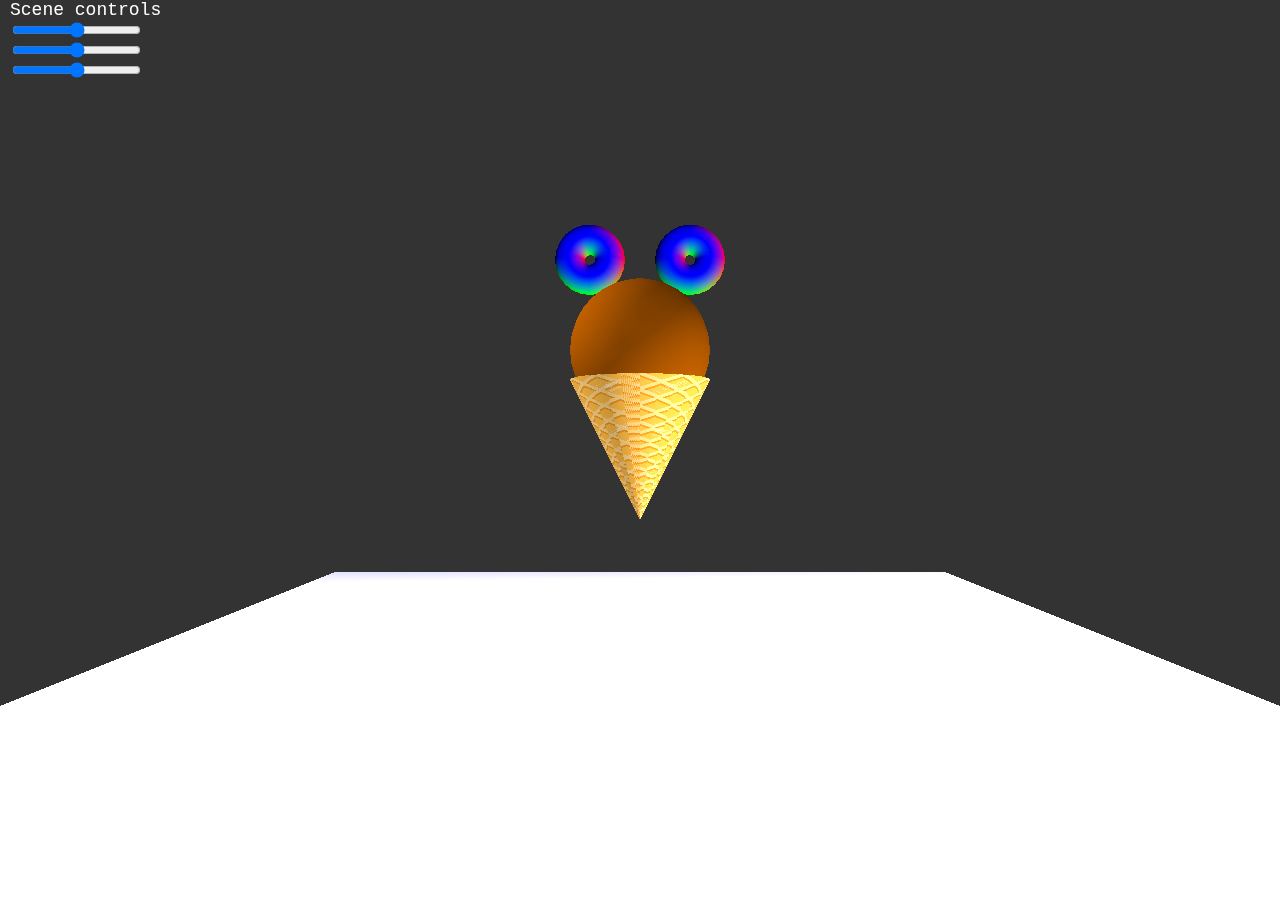
<file: 3D/index.html>
<!doctype html>
<html>
<head>
	<title>3D Example</title>
	<meta charset="utf-8">
	<link href="style.css" rel="stylesheet" type="text/css">
</head>
<body>
	<script src="p5.min.js"></script>
	<script src="sketch.js"></script>
</body>
</html>
</file>
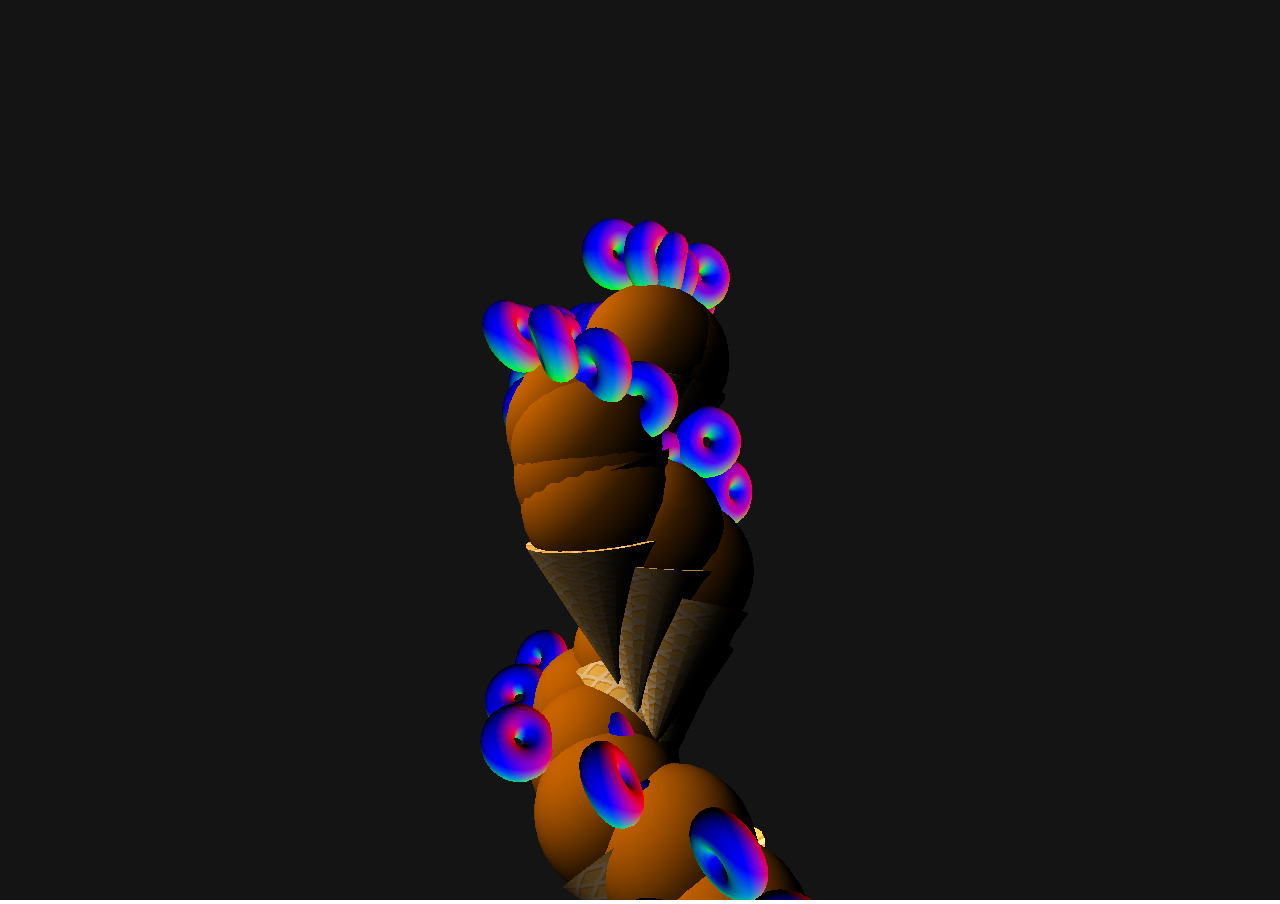
<file: 3Dparticle/index.html>
<!doctype html>
<html>
<head>
	<title>3D Particles</title>
	<meta charset="utf-8">
	<link href="style.css" rel="stylesheet" type="text/css">
</head>
<body>
	<script src="p5.min.js"></script>
	<script src="System.js"></script>
	<script src="Particle.js"></script>
	<script src="sketch.js"></script>
</body>
</html>
</file>
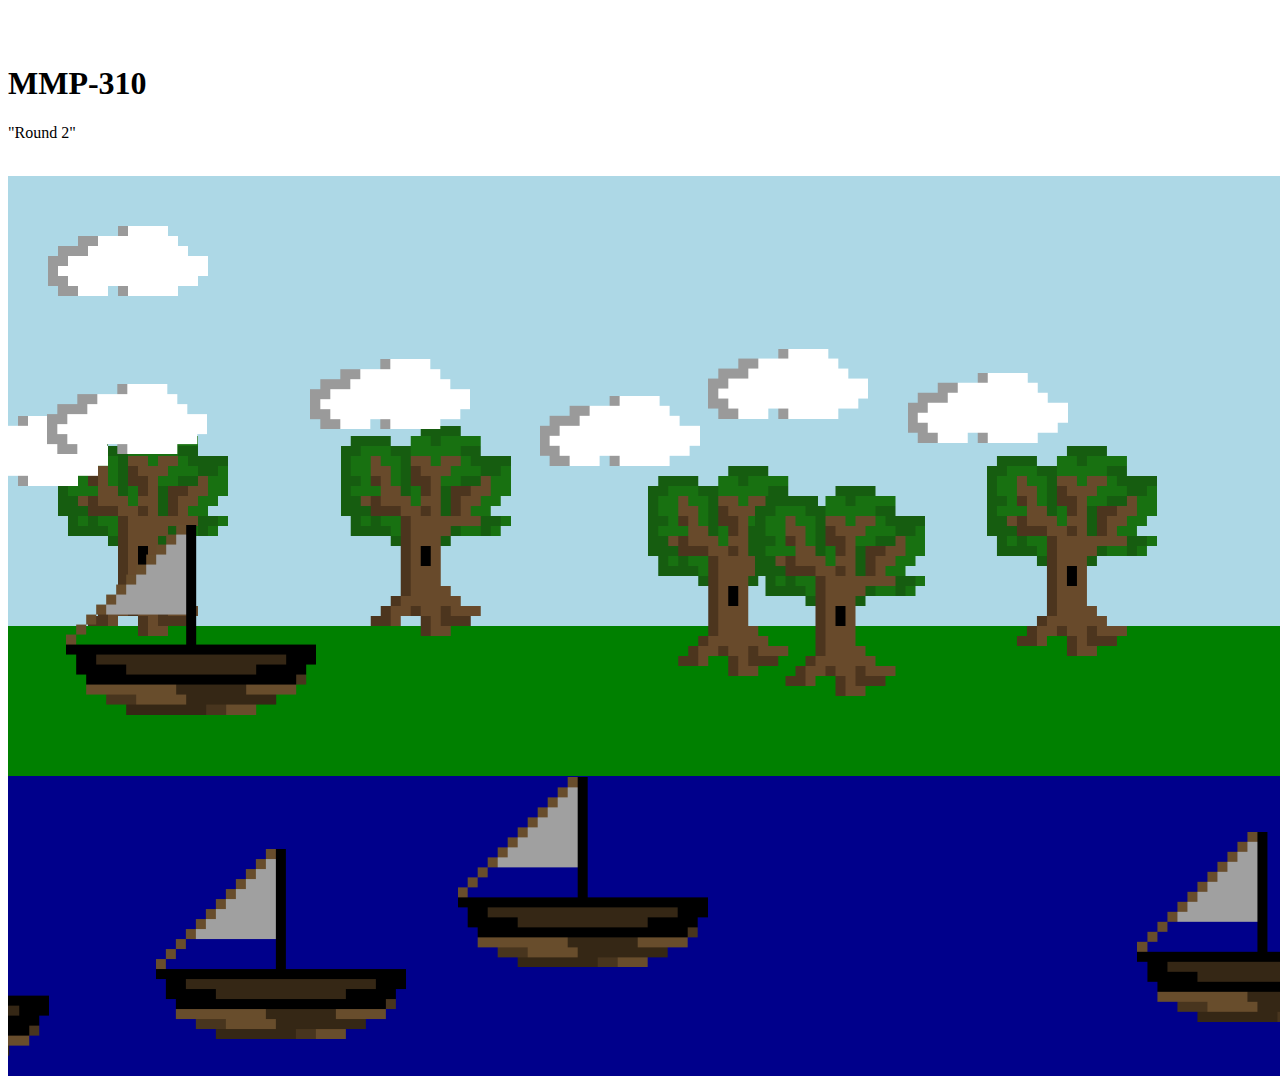
<file: array/index.html>
<html>
    <head> 
       <title>MMP 310</title>
	   <meta charset="utf-8">
	   <link href="style.css" rel="stylesheet" type="text/css">
    </head>
    <body> 
        <br>
        <br>
        <h1>MMP-310</h1>
        <p>"Round 2"</p>
        <br>
        <script src="p5.min.js"></script>
        <script src="sketch.js"></script>
    </body>
</html>
</file>
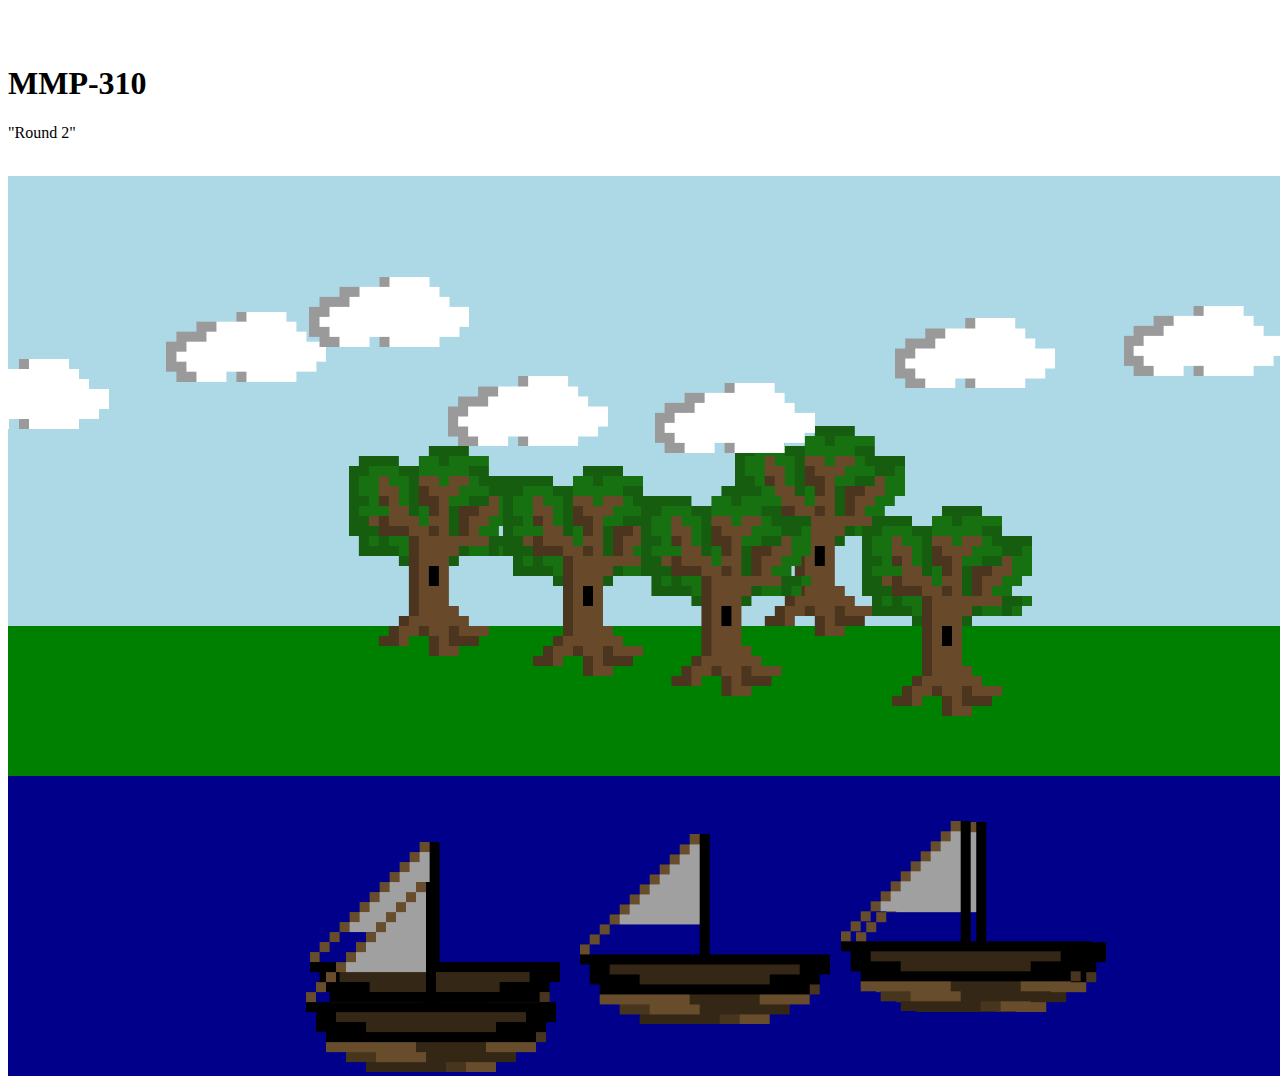
<file: class/index.html>
<html>
    <head>
    <title>MMP 310</title>
    <meta charset="utf-8">
    <link href="style.css" rel="stylesheet" type="text/css">
</head>

<body>
    <br>
    <br>
    <h1>MMP-310</h1>
    <p>"Round 2"</p>
    <br>

    <script src="p5.min.js"></script>
    <script src="thing.js"></script>
    <script src="cloud.js"></script>
    <script src="boat.js"></script>
    <script src="sketch.js"></script>
    
</body></html>
</file>
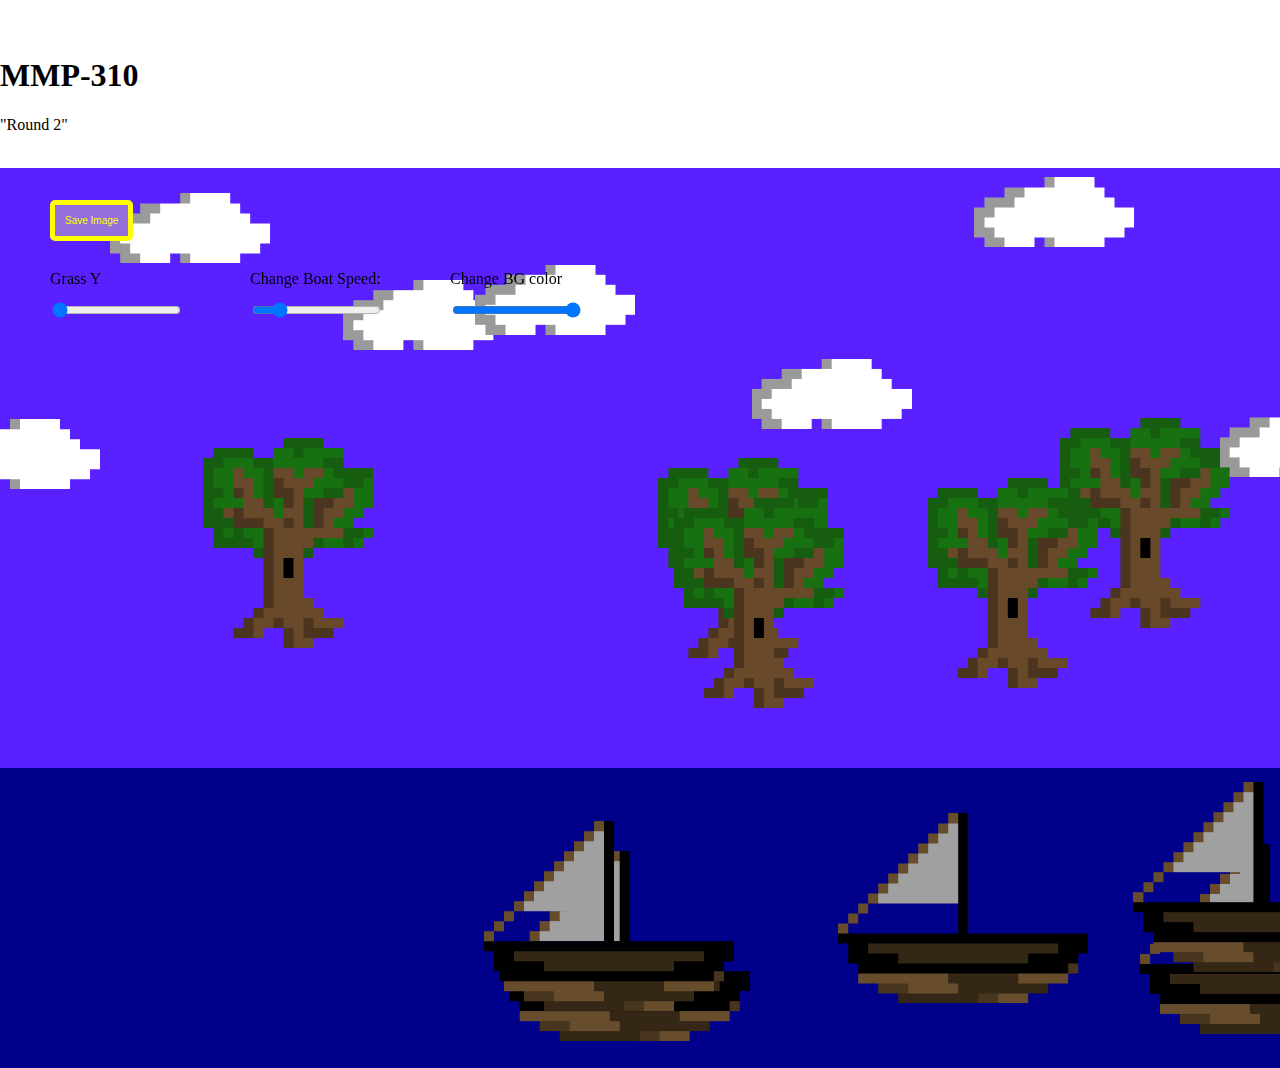
<file: userInterface/index.html>
<html>
    <head> 
       <title>MMP 310</title>
	   <meta charset="utf-8">
	   <link href="style.css" rel="stylesheet" type="text/css">
    </head>
    <body> 
        <br>
        <br>
        <h1>MMP-310</h1>
        <p>"Round 2"</p>
        <br>
         <script src="p5.min.js"></script>
        <script src="thing.js"></script>
        <script src="cloud.js"></script>
        <script src="boat.js"></script>
        <script src="sketch.js"></script>
        
    </body>
</html>
</file>
<file: 3D/style.css>
body {
	margin: 0;
	overflow: hidden;
	color: white;
	font-family: monospace;
	font-size: 18px;
}

p { margin: 0; }
</file>
<file: 3Dparticle/style.css>
body {
	margin: 0;
	overflow: hidden;
	color: white;
	font-family: monospace;
	font-size: 18px;
}

p { margin: 0; }
</file>
<file: array/style.css>
body{
	background: ("orange");
	background: radial-gradient(circle, ("black")0%, ("tan")100%;

	font-size: 20px;
	font-family; verdana;
	color: ("yellow");

}

a{
	color: ("blue");

}

h1, a {
	font-size:2em;

}
</file>
<file: class/style.css>
body{
	background: ("orange");
	background: radial-gradient(circle, ("black")0%, ("tan")100%;

	font-size: 20px;
	font-family; verdana;
	color: ("yellow");

}

a{
	color: ("blue");

}

h1, a {
	font-size:2em;

}
</file>
<file: userInterface/style.css>
body{

    margin: 0;
    overflow: hidden;

}

button {
    border: 5px solid yellow;
    border-radius: 5px;
    padding: 10px;
    background-color: mediumpurple;
    color: yellow;
    font-size: 10px;
    cursor:pointer
    
}

button:hover{
    background-color:yellow;
    color: mediumpurple;
}

button:active {
    background-color: mediumpurple;
    border-color: mediumpurple;
    color: yellow;
    
    
}
</file>
